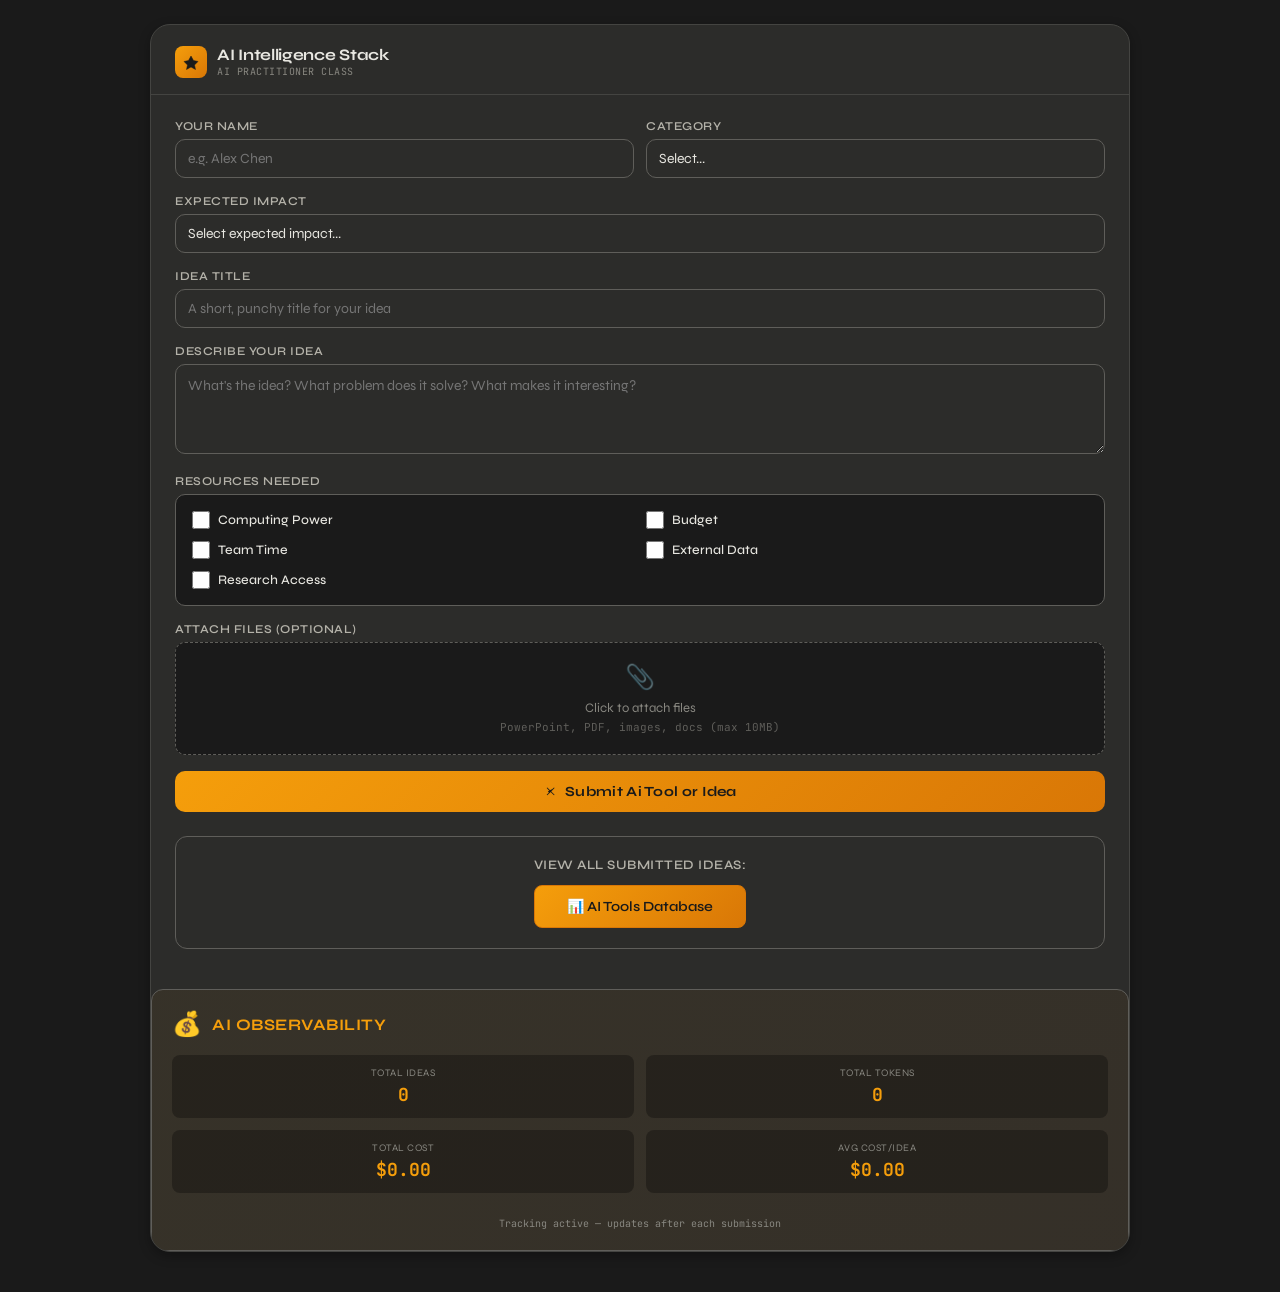
<file: index.html>
<!DOCTYPE html>
<html lang="en">
<head>
  <meta charset="UTF-8">
  <meta name="viewport" content="width=device-width, initial-scale=1.0">
  <title>AI Intelligence Stack — AI Practitioner Class</title>
  <link rel="preconnect" href="https://fonts.googleapis.com">
  <link rel="preconnect" href="https://fonts.gstatic.com" crossorigin>
  <link href="https://fonts.googleapis.com/css2?family=Syne:wght@400;500;600;700;800&family=JetBrains+Mono:wght@400;500&display=swap" rel="stylesheet">
  <style>
    * { box-sizing: border-box; margin: 0; padding: 0; }
    body {
      font-family: 'Syne', system-ui, sans-serif;
      background: #1a1a1a;
      color: #e8e7e1;
      min-height: 100vh;
      padding: 24px 16px 40px;
    }
    .shell {
      max-width: 980px;  /* Changed from 540px */
      margin: 0 auto;
      background: #2c2c2a;
      border: 0.5px solid #444441;
      border-radius: 20px;
      overflow: hidden;
      box-shadow: 0 4px 12px rgba(0,0,0,0.3);
    }
    .top-bar {
      display: flex;
      align-items: center;
      justify-content: space-between;
      padding: 20px 24px 16px;
      border-bottom: 0.5px solid #444441;
    }
    .logo {
      display: flex;
      align-items: center;
      gap: 10px;
    }
    .logo-icon {
      width: 32px;
      height: 32px;
      background: linear-gradient(135deg, #f59e0b, #d97706);
      border-radius: 8px;
      display: flex;
      align-items: center;
      justify-content: center;
    }
    .logo-text {
      font-size: 16px;
      font-weight: 700;
      color: #e8e7e1;
      letter-spacing: -0.3px;
    }
    .logo-sub {
      font-family: 'JetBrains Mono', monospace;
      font-size: 10px;
      color: #888780;
      letter-spacing: 0.5px;
      margin-top: 1px;
    }
    .gear-btn {
      background: none;
      border: 0.5px solid #444441;
      border-radius: 8px;
      padding: 6px 8px;
      cursor: pointer;
      color: #b4b2a9;
      font-size: 13px;
      transition: all 0.15s;
      display: flex;
      align-items: center;
      gap: 5px;
    }
    .gear-btn:hover { background: #444441; }
    
    .body { padding: 24px; }
    
    label {
      display: block;
      font-size: 12px;
      font-weight: 600;
      color: #b4b2a9;
      letter-spacing: 0.5px;
      text-transform: uppercase;
      margin-bottom: 6px;
    }
    .field { margin-bottom: 16px; }
    input[type="text"], input[type="url"], select, textarea {
      width: 100%;
      padding: 10px 12px;
      border: 0.5px solid #5f5e5a;
      border-radius: 10px;
      font-size: 14px;
      font-family: 'Syne', system-ui;
      background: #2c2c2a;
      color: #e8e7e1;
      transition: border-color 0.15s, box-shadow 0.15s;
      outline: none;
      appearance: none;
    }
    input[type="text"]:focus, input[type="url"]:focus, select:focus, textarea:focus {
      border-color: #f59e0b;
      box-shadow: 0 0 0 3px rgba(245,158,11,0.15);
    }
    textarea { resize: vertical; min-height: 90px; line-height: 1.6; }
    .row2 { display: grid; grid-template-columns: 1fr 1fr; gap: 12px; }
    
    /* Checkbox styling */
    .checkbox-group {
      display: grid;
      grid-template-columns: repeat(2, 1fr);  /* Changed to 2 columns */
      gap: 12px;
      padding: 16px;
      background: #1a1a1a;
      border-radius: 10px;
      border: 0.5px solid #5f5e5a;
    }
    .checkbox-item {
      display: flex;
      align-items: center;
      gap: 8px;
    }
    .checkbox-item input[type="checkbox"] {
      width: 18px;
      height: 18px;
      cursor: pointer;
      accent-color: #f59e0b;
    }
    .checkbox-item label {
      font-size: 13px;
      font-weight: 500;
      color: #e8e7e1;
      text-transform: none;
      letter-spacing: 0;
      margin: 0;
      cursor: pointer;
    }
    
    .file-upload-zone {
      border: 1.5px dashed #5f5e5a;
      border-radius: 10px;
      padding: 20px;
      text-align: center;
      cursor: pointer;
      transition: all 0.15s;
      background: #1a1a1a;
    }
    .file-upload-zone:hover {
      border-color: #f59e0b;
      background: #2c2c2a;
    }
    .file-upload-zone.has-file {
      border-color: #16a34a;
      background: #1a2820;
    }
    .upload-icon {
      font-size: 24px;
      margin-bottom: 8px;
      opacity: 0.5;
    }
    .upload-text {
      font-size: 13px;
      color: #888780;
      margin-bottom: 4px;
    }
    .upload-subtext {
      font-size: 11px;
      color: #5f5e5a;
      font-family: 'JetBrains Mono', monospace;
    }
    .file-info {
      display: flex;
      align-items: center;
      gap: 8px;
      justify-content: center;
    }
    .file-name {
      font-size: 13px;
      color: #16a34a;
      font-weight: 500;
    }
    .file-size {
      font-size: 11px;
      color: #888780;
      font-family: 'JetBrains Mono', monospace;
    }
    .remove-file {
      background: none;
      border: none;
      color: #dc2626;
      cursor: pointer;
      padding: 4px;
      font-size: 16px;
    }
    input[type="file"] { display: none; }
    
    .btn-primary {
      width: 100%;
      padding: 12px;
      background: linear-gradient(135deg, #f59e0b, #d97706);
      color: #1a1a1a;
      border: none;
      border-radius: 10px;
      font-size: 14px;
      font-weight: 700;
      font-family: 'Syne', system-ui;
      cursor: pointer;
      letter-spacing: 0.3px;
      transition: all 0.15s;
      display: flex;
      align-items: center;
      justify-content: center;
      gap: 8px;
      margin-top: 4px;
    }
    .btn-primary:hover { transform: translateY(-1px); box-shadow: 0 4px 12px rgba(245,158,11,0.4); }
    .btn-primary:active { transform: scale(0.99); }
    .btn-primary:disabled { opacity: 0.5; cursor: not-allowed; transform: none; }
    
    .error-msg {
      font-size: 12px;
      color: #fca5a5;
      margin-bottom: 12px;
      padding: 8px 12px;
      background: #3f1f1f;
      border-radius: 8px;
      border: 0.5px solid #dc2626;
    }
    
    .loading-zone {
      padding: 40px 24px;
      text-align: center;
    }
    .spinner-ring {
      width: 48px;
      height: 48px;
      border: 2px solid #444441;
      border-top-color: #f59e0b;
      border-radius: 50%;
      animation: spin 0.8s linear infinite;
      margin: 0 auto 16px;
    }
    @keyframes spin { to { transform: rotate(360deg); } }
    .loading-text {
      font-size: 14px;
      color: #b4b2a9;
      font-weight: 500;
    }
    .loading-sub {
      font-size: 12px;
      color: #888780;
      margin-top: 4px;
      font-family: 'JetBrains Mono', monospace;
    }
    
    .success-zone {
      padding: 32px 24px;
      text-align: center;
    }
    .success-icon {
      width: 56px;
      height: 56px;
      background: #1a2820;
      border: 0.5px solid #166534;
      border-radius: 50%;
      display: flex;
      align-items: center;
      justify-content: center;
      margin: 0 auto 16px;
      font-size: 22px;
      color: #4ade80;
    }
    .success-title {
      font-size: 18px;
      font-weight: 700;
      color: #e8e7e1;
      margin-bottom: 6px;
    }
    .success-sub {
      font-size: 13px;
      color: #b4b2a9;
      margin-bottom: 24px;
      line-height: 1.6;
    }
    .notion-badge {
      display: inline-flex;
      align-items: center;
      gap: 6px;
      padding: 8px 14px;
      background: #444441;
      border: 0.5px solid #5f5e5a;
      border-radius: 10px;
      font-size: 12px;
      color: #b4b2a9;
      font-family: 'JetBrains Mono', monospace;
      margin-bottom: 24px;
    }
    
    .settings-panel {
      padding: 20px 24px;
      border-top: 0.5px solid #444441;
      background: #2c2c2a;
    }
    .settings-title {
      font-size: 13px;
      font-weight: 700;
      color: #e8e7e1;
      margin-bottom: 4px;
    }
    .settings-desc {
      font-size: 12px;
      color: #888780;
      line-height: 1.5;
      margin-bottom: 12px;
    }
    .webhook-row {
      display: flex;
      gap: 8px;
    }
    .webhook-row input {
      font-family: 'JetBrains Mono', monospace;
      font-size: 12px;
    }
    .save-btn {
      padding: 10px 16px;
      background: linear-gradient(135deg, #f59e0b, #d97706);
      color: #1a1a1a;
      border: none;
      border-radius: 10px;
      font-size: 12px;
      font-weight: 700;
      cursor: pointer;
      white-space: nowrap;
      font-family: 'Syne', system-ui;
    }
    .saved-msg {
      font-size: 11px;
      color: #4ade80;
      margin-top: 6px;
      font-family: 'JetBrains Mono', monospace;
    }
    .no-webhook-note {
      font-size: 11px;
      color: #888780;
      font-family: 'JetBrains Mono', monospace;
      margin-top: 6px;
      display: flex;
      align-items: center;
      gap: 4px;
    }
    /* Notion Database Link Button */
    .notion-link-container {
      margin-top: 24px;
      padding: 20px;
      border: 1px solid #5f5e5a;
      border-radius: 12px;
      background: rgba(44, 44, 42, 0.5);
      text-align: center;
    }

    .notion-link-label {
      color: #b4b2a9;
      font-size: 13px;
      text-transform: uppercase;
      letter-spacing: 0.5px;
      margin-bottom: 12px;
      font-weight: 600;
    }

    .notion-link-btn {
      display: inline-block;
      padding: 12px 32px;
      background: linear-gradient(135deg, #f59e0b, #d97706);
      color: #1a1a1a;
      text-decoration: none;
      border-radius: 8px;
      font-weight: 600;
      font-size: 14px;
      transition: all 0.3s ease;
      border: 1px solid #d97706;
    }

    .notion-link-btn:hover {
      background: linear-gradient(135deg, #d97706, #b45309); /* Fixed 6-digit hex code */
      transform: translateY(-2px);
      box-shadow: 0 4px 12px rgba(245, 158, 11, 0.4);
    }

    .notion-link-btn:active {
      transform: translateY(0);
    }
    /* Success Overlay */
    .success-overlay {
      position: fixed;
      top: 0;
      left: 0;
      width: 100%;
      height: 100%;
      background: rgba(0, 0, 0, 0.85);
      display: flex;
      align-items: center;
      justify-content: center;
      z-index: 10000;
      opacity: 0;
      transition: opacity 0.3s ease;
    }

    .success-overlay.show {
      opacity: 1;
    }

    .success-content {
      background: linear-gradient(135deg, #1a1a1a, #2a2a28);
      border: 2px solid #f59e0b;
      border-radius: 16px;
      padding: 48px 40px;
      max-width: 500px;
      text-align: center;
      box-shadow: 0 8px 32px rgba(245, 158, 11, 0.3);
      animation: slideUp 0.4s ease-out;
    }

    @keyframes slideUp {
      from {
        transform: translateY(30px);
        opacity: 0;
      }
      to {
        transform: translateY(0);
        opacity: 1;
      }
    }

    .success-icon {
      font-size: 64px;
      margin-bottom: 16px;
      animation: bounce 0.6s ease;
    }

    @keyframes bounce {
      0%, 100% { transform: scale(1); }
      50% { transform: scale(1.2); }
    }

    .success-content h2 {
      font-size: 28px;
      font-weight: 700;
      color: #4ade80;
      margin-bottom: 12px;
    }

    .success-title {
      font-size: 18px;
      font-weight: 600;
      color: #f59e0b;
      margin-bottom: 8px;
      font-style: italic;
    }

    .success-subtitle {
      font-size: 14px;
      color: #b4b2a9;
      margin-bottom: 24px;
    }

    .success-loader {
      width: 100%;
      height: 4px;
      background: #333330;
      border-radius: 2px;
      overflow: hidden;
      margin-bottom: 16px;
    }

    .loader-bar {
      width: 0%;
      height: 100%;
      background: linear-gradient(90deg, #f59e0b, #d97706);
      border-radius: 2px;
      animation: loadProgress 3s ease-in-out;
    }

    @keyframes loadProgress {
      0% { width: 0%; }
      100% { width: 100%; }
    }

    .success-note {
      font-size: 12px;
      color: #888780;
      font-family: 'JetBrains Mono', monospace;
    }
    .ai-cost-container {
  margin-top: 16px;
  padding: 20px;
  border: 1px solid #5f5e5a;
  border-radius: 12px;
  background: linear-gradient(135deg, rgba(245, 158, 11, 0.05), rgba(217, 119, 6, 0.05));
}

.cost-header {
  display: flex;
  align-items: center;
  gap: 10px;
  margin-bottom: 16px;
}

.cost-icon {
  font-size: 24px;
}

.cost-title {
  font-size: 16px;
  font-weight: 700;
  color: #f59e0b;
  text-transform: uppercase;
  letter-spacing: 0.5px;
}

.cost-stats {
  display: grid;
  grid-template-columns: repeat(2, 1fr);
  gap: 12px;
  margin-bottom: 16px;
}

.cost-stat {
  background: rgba(0, 0, 0, 0.3);
  padding: 12px;
  border-radius: 8px;
  text-align: center;
}

.cost-label {
  font-size: 10px;
  color: #888780;
  text-transform: uppercase;
  letter-spacing: 0.5px;
  margin-bottom: 4px;
}

.cost-value {
  font-size: 18px;
  font-weight: 700;
  color: #f59e0b;
  font-family: 'JetBrains Mono', monospace;
}

.cost-refresh {
  display: flex;
  flex-direction: column;
  align-items: center;
  gap: 8px;
}

.cost-refresh-btn {
  padding: 8px 16px;
  background: linear-gradient(135deg, #f59e0b, #d97706);
  color: #1a1a1a;
  border: none;
  border-radius: 8px;
  font-size: 12px;
  font-weight: 700;
  cursor: pointer;
  font-family: 'Syne', system-ui;
  display: flex;
  align-items: center;
  gap: 6px;
  transition: all 0.2s;
}

.cost-refresh-btn:hover {
  transform: translateY(-1px);
  box-shadow: 0 4px 12px rgba(245, 158, 11, 0.3);
}

.refresh-icon {
  font-size: 14px;
  display: inline-block;
  transition: transform 0.3s;
}

.cost-refresh-btn:active .refresh-icon {
  transform: rotate(180deg);
}

.cost-last-updated {
  font-size: 10px;
  color: #888780;
  font-family: 'JetBrains Mono', monospace;
  text-align: center;
  margin-top: 8px;
}

.cost-divider {
  height: 0.5px;
  background: #444441;
  margin: 12px 0;
}

.cost-last-title {
  font-size: 11px;
  font-weight: 600;
  color: #b4b2a9;
  text-transform: uppercase;
  letter-spacing: 0.5px;
  margin-bottom: 8px;
}

.cost-last-row {
  display: flex;
  justify-content: space-between;
  align-items: center;
  margin-bottom: 4px;
}

.cost-last-row span:first-child {
  font-size: 13px;
  color: #e8e7e1;
  font-weight: 600;
  white-space: nowrap;
  overflow: hidden;
  text-overflow: ellipsis;
  max-width: 200px;
}

.cost-last-amount {
  font-size: 14px;
  font-weight: 700;
  color: #4ade80;
  font-family: 'JetBrains Mono', monospace;
}

.cost-last-tokens {
  font-size: 11px;
  color: #888780;
  font-family: 'JetBrains Mono', monospace;
}
  </style>
</head>
<body>
  <div class="shell">
    <div class="top-bar">
      <div class="logo">
        <div class="logo-icon">
          <svg width="16" height="16" viewBox="0 0 16 16" fill="none"><path d="M8 2L10.5 6.5L15 7.5L11.5 11L12.5 15.5L8 13L3.5 15.5L4.5 11L1 7.5L5.5 6.5L8 2Z" fill="#1a1a1a" stroke="#1a1a1a" stroke-width="0.5" stroke-linejoin="round"/></svg>
        </div>
        <div>
          <div class="logo-text">AI Intelligence Stack</div>
          <div class="logo-sub">AI PRACTITIONER CLASS</div>
        </div>
      </div>
      <button class="gear-btn" onclick="toggleSettings()">
        <svg width="12" height="12" viewBox="0 0 16 16" fill="currentColor"><path d="M8 10a2 2 0 100-4 2 2 0 000 4zm6.32-1.4l-1.1-.63a5.5 5.5 0 000-1l1.1-.63a.5.5 0 00.18-.68l-1-1.73a.5.5 0 00-.68-.18l-1.1.63a5.5 5.5 0 00-.87-.5V2.5a.5.5 0 00-.5-.5h-2a.5.5 0 00-.5.5v1.26c-.3.14-.6.3-.87.5L6.08 3.7a.5.5 0 00-.68.18l-1 1.73a.5.5 0 00.18.68l1.1.63a5.5 5.5 0 000 1l-1.1.63a.5.5 0 00-.18.68l1 1.73c.14.24.44.32.68.18l1.1-.63c.27.2.57.36.87.5v1.26c0 .28.22.5.5.5h2c.28 0 .5-.22.5-.5v-1.26c.3-.14.6-.3.87-.5l1.1.63c.24.14.54.06.68-.18l1-1.73a.5.5 0 00-.18-.68z"/></svg>
        Webhook
      </button>
    </div>

    <div id="view-form" class="body">
      <div id="err-msg" class="error-msg" style="display:none"></div>
      <div class="row2">
        <div class="field">
          <label>Your name</label>
          <input type="text" id="f-name" placeholder="e.g. Alex Chen" />
        </div>
        <div class="field">
          <label>Category</label>
          <select id="f-cat">
            <option value="">Select...</option>
            <option>Model Architecture</option>
            <option>Prompt Engineering</option>
            <option>Data Pipeline</option>
            <option>AI Application</option>
            <option>Tool / Framework</option>
            <option>Research Direction</option>
            <option>Ethics & Safety</option>
            <option>Business Use Case</option>
          </select>
        </div>
      </div>
      
      <div class="field">
        <label>Expected Impact</label>
        <select id="f-impact">
          <option value="">Select expected impact...</option>
          <option>Team Efficiency</option>
          <option>Cost Reduction</option>
          <option>New Capability</option>
          <option>Research Insight</option>
          <option>Customer Value</option>
        </select>
      </div>
      
      <div class="field">
        <label>Idea title</label>
        <input type="text" id="f-title" placeholder="A short, punchy title for your idea" />
      </div>
      <div class="field">
        <label>Describe your idea</label>
        <textarea id="f-desc" placeholder="What's the idea? What problem does it solve? What makes it interesting?"></textarea>
      </div>
      
      <div class="field">
        <label>Resources Needed</label>
        <div class="checkbox-group">
          <div class="checkbox-item">
            <input type="checkbox" id="res-compute" value="Computing Power">
            <label for="res-compute">Computing Power</label>
          </div>
          <div class="checkbox-item">
            <input type="checkbox" id="res-budget" value="Budget">
            <label for="res-budget">Budget</label>
          </div>
          <div class="checkbox-item">
            <input type="checkbox" id="res-time" value="Team Time">
            <label for="res-time">Team Time</label>
          </div>
          <div class="checkbox-item">
            <input type="checkbox" id="res-data" value="External Data">
            <label for="res-data">External Data</label>
          </div>
          <div class="checkbox-item">
            <input type="checkbox" id="res-research" value="Research Access">
            <label for="res-research">Research Access</label>
          </div>
        </div>
      </div>
      
      <div class="field">
        <label>Attach files (optional)</label>
        <div class="file-upload-zone" id="upload-zone" onclick="document.getElementById('file-input').click()">
          <div id="upload-prompt">
            <div class="upload-icon">📎</div>
            <div class="upload-text">Click to attach files</div>
            <div class="upload-subtext">PowerPoint, PDF, images, docs (max 10MB)</div>
          </div>
          <div id="file-display" style="display:none">
            <div class="file-info">
              <span class="file-name" id="file-name"></span>
              <span class="file-size" id="file-size"></span>
              <button class="remove-file" onclick="removeFile(event)">×</button>
            </div>
          </div>
        </div>
        <input type="file" id="file-input" accept=".ppt,.pptx,.pdf,.doc,.docx,.jpg,.jpeg,.png,.gif" onchange="handleFile(this.files[0])" />
      </div>
      <button class="btn-primary" onclick="submitIdea()">
        <svg width="14" height="14" viewBox="0 0 16 16" fill="currentColor"><path d="M8 1a.5.5 0 01.5.5v5h5a.5.5 0 010 1h-5v5a.5.5 0 01-1 0v-5h-5a.5.5 0 010-1h5v-5A.5.5 0 018 1z" transform="rotate(45 8 8)"/><path d="M5.5 7.5l5-3-3 5-2-2z"/></svg>
        Submit Ai Tool or Idea
      </button>
      <!-- Notion Database Link -->
      <div class="notion-link-container">
        <div class="notion-link-label">View All Submitted Ideas:</div>
        <a href="https://www.notion.so/3549e1d7001f80219febf590a8c07a6d?v=9a6aa4adc2be477aa5f9167587aae8e1&source=copy_link" 
           target="_blank" 
           class="notion-link-btn">
          📊 AI Tools Database
       </a>
      </div>
      </div>
      <div class="ai-cost-container">
        <div class="cost-header">
          <div class="cost-icon">💰</div>
          <div class="cost-title">AI Observability</div>
        </div>
        <div class="cost-stats">
          <div class="cost-stat">
            <div class="cost-label">Total Ideas</div>
            <div class="cost-value" id="cost-total-ideas">0</div>
          </div>
          <div class="cost-stat">
            <div class="cost-label">Total Tokens</div>
            <div class="cost-value" id="cost-total-tokens">0</div>
          </div>
          <div class="cost-stat">
            <div class="cost-label">Total Cost</div>
            <div class="cost-value" id="cost-total-cost">$0.00</div>
          </div>
          <div class="cost-stat">
            <div class="cost-label">Avg Cost/Idea</div>
            <div class="cost-value" id="cost-avg">$0.00</div>
          </div>
        </div>
        <!-- Last submission breakdown -->
        <div class="cost-last-submission" id="cost-last-submission" style="display:none">
          <div class="cost-divider"></div>
          <div class="cost-last-title">🆕 Last Submission</div>
          <div class="cost-last-row">
            <span id="cost-last-idea-name">-</span>
            <span id="cost-last-idea-cost" class="cost-last-amount">$0.00</span>
          </div>
          <div class="cost-last-tokens" id="cost-last-tokens">0 tokens</div>
        </div>
        <div class="cost-refresh">
          <div class="cost-last-updated" id="cost-last-updated">Tracking active — updates after each submission</div>
        </div>
      </div>
    </div>

    <div id="view-loading" class="loading-zone" style="display:none">
      <div class="spinner-ring"></div>
      <div class="loading-text">Processing your idea</div>
      <div class="loading-sub">ai enrichment in progress<span id="ldots">...</span></div>
    </div>

    <div id="view-success" class="success-zone" style="display:none">
      <div class="success-icon">✓</div>
      <div class="success-title">Idea submitted!</div>
      <div class="success-sub" id="succ-msg">Your idea is being AI-enriched and will appear in Notion shortly.</div>
      <div class="notion-badge">
        <svg width="12" height="12" viewBox="0 0 16 16" fill="currentColor"><rect x="2" y="2" width="12" height="12" rx="2" fill="currentColor" opacity="0.2"/><path d="M5 5h6v1H5zm0 3h6v1H5zm0 3h4v1H5z" fill="currentColor"/></svg>
        <span id="succ-notion-text">logging to notion</span>
      </div>
      <button class="btn-primary" onclick="reset()" style="max-width:200px;margin:0 auto">
        + Drop another idea
      </button>
    </div>

    <div id="settings-panel" class="settings-panel" style="display:none">
      <div class="settings-title">Make.com Webhook URL</div>
      <div class="settings-desc">Paste your Make.com webhook URL. Make.com will handle AI enrichment securely (your API key stays private).</div>
      <div class="webhook-row">
        <input type="url" id="webhook-input" placeholder="https://hook.eu1.make.com/..." />
        <button class="save-btn" onclick="saveWebhook()">Save</button>
      </div>
      <div id="saved-msg" class="saved-msg" style="display:none">✓ Webhook saved</div>
      <div class="no-webhook-note" id="demo-note">
        <span>⚠</span> Set webhook URL to enable idea logging
      </div>
    </div>
  </div>

  <script>
    const WEBHOOK_URL = "https://hook.us2.make.com/a4arscx23jto1v6dsskebjpoe3xdj5mp";
    let webhookUrl = WEBHOOK_URL;
    let attachedFile = null;
    
    // Hide webhook settings if configured
    if (WEBHOOK_URL && WEBHOOK_URL !== "") {
      const settingsPanel = document.getElementById("settings-panel");
      const webhookBtn = document.querySelector(".gear-btn");
      if (settingsPanel) settingsPanel.style.display = "none";
      if (webhookBtn) webhookBtn.style.display = "none";
    }

    function handleFile(file) {
      if (!file) return;
      if (file.size > 10 * 1024 * 1024) {
        showError("File too large. Please keep files under 10MB.");
        return;
      }
      attachedFile = file;
      const zone = document.getElementById("upload-zone");
      zone.classList.add("has-file");
      document.getElementById("upload-prompt").style.display = "none";
      document.getElementById("file-display").style.display = "block";
      document.getElementById("file-name").textContent = file.name;
      document.getElementById("file-size").textContent = formatFileSize(file.size);
    }

    function removeFile(e) {
      e.stopPropagation();
      attachedFile = null;
      const zone = document.getElementById("upload-zone");
      zone.classList.remove("has-file");
      document.getElementById("upload-prompt").style.display = "block";
      document.getElementById("file-display").style.display = "none";
      document.getElementById("file-input").value = "";
    }

    function formatFileSize(bytes) {
      if (bytes < 1024) return bytes + " B";
      if (bytes < 1024 * 1024) return (bytes / 1024).toFixed(1) + " KB";
      return (bytes / (1024 * 1024)).toFixed(1) + " MB";
    }

    function setStep(step) {
      ["form","loading","success"].forEach(s => {
        document.getElementById("view-" + s).style.display = "none";
      });
      document.getElementById("view-" + step).style.display = "block";
    }

    function toggleSettings() {
      const p = document.getElementById("settings-panel");
      p.style.display = p.style.display === "none" ? "block" : "none";
    }

    function saveWebhook() {
      webhookUrl = document.getElementById("webhook-input").value.trim();
      localStorage.setItem('ideadrop_webhook', webhookUrl);
      document.getElementById("saved-msg").style.display = webhookUrl ? "block" : "none";
      document.getElementById("demo-note").style.display = webhookUrl ? "none" : "flex";
      setTimeout(() => document.getElementById("saved-msg").style.display = "none", 2000);
    }

    function showError(msg) {
      const el = document.getElementById("err-msg");
      el.textContent = msg;
      el.style.display = "block";
      setTimeout(() => el.style.display = "none", 3500);
    }

    function getSelectedResources() {
      const resources = [];
      if (document.getElementById("res-compute").checked) resources.push("Computing Power");
      if (document.getElementById("res-budget").checked) resources.push("Budget");
      if (document.getElementById("res-time").checked) resources.push("Team Time");
      if (document.getElementById("res-data").checked) resources.push("External Data");
      if (document.getElementById("res-research").checked) resources.push("Research Access");
      return resources;
    }

    async function fileToBase64(file) {
      return new Promise((resolve, reject) => {
        const reader = new FileReader();
        reader.onload = () => resolve(reader.result.split(',')[1]);
        reader.onerror = reject;
        reader.readAsDataURL(file);
      });
    }

    async function submitIdea() {
  const name = document.getElementById("f-name").value.trim();
  const title = document.getElementById("f-title").value.trim();
  const desc = document.getElementById("f-desc").value.trim();
  const cat = document.getElementById("f-cat").value;
  const impact = document.getElementById("f-impact").value;
  const resources = getSelectedResources();

  if (!name || !title || !desc || !cat) {
    showError("Please fill in all required fields!");
    return;
  }

  // Show loading screen
  setStep("loading");

  const payload = {
    submitted_by: name,
    title,
    description: desc,
    category: cat,
    expected_impact: impact || "Not specified",
    resources_needed: resources.length > 0 ? resources.join(", ") : "None specified",
    submitted_at: new Date().toISOString()
  };

  // Send to webhook and capture cost response in background
  fetch(webhookUrl || "https://hook.us2.make.com/a4arscx23jto1v6dsskebjpoe3xdj5mp", {
    method: "POST",
    headers: { "Content-Type": "application/json" },
    body: JSON.stringify(payload)
  })
  .then(response => response.json())
  .then(data => {
    // Make.com returned cost data - store it!
    if (data && data.input_tokens) {
      storeCostData(title, data.input_tokens, data.output_tokens, data.cost);
    }
  })
  .catch(error => {
    console.error("Webhook error:", error);
  });

  // Show success page after 1 second (don't wait for Make.com)
  setTimeout(() => {
    setStep("success");
    document.getElementById("succ-msg").textContent = `"${title}" submitted successfully. AI enrichment happening in Make.com!`;
  }, 1000);

  // Show overlay after 2 seconds
  setTimeout(() => {
    showSuccessMessage(title);
  }, 2000);

  // Reset form after 5 seconds
  setTimeout(() => {
    resetFormCompletely();
  }, 5000);
}

function showSuccessMessage(ideaTitle) {
  const successDiv = document.createElement('div');
  successDiv.className = 'success-overlay';
  successDiv.innerHTML = `
    <div class="success-content">
      <div class="success-icon">✅</div>
      <h2>Idea Submitted Successfully!</h2>
      <p class="success-title">"${ideaTitle}"</p>
      <p class="success-subtitle">Your idea is being evaluated by AI...</p>
      <div class="success-loader">
        <div class="loader-bar"></div>
      </div>
      <p class="success-note">Form will reset in 3 seconds</p>
    </div>
  `;
  
  document.body.appendChild(successDiv);
  setTimeout(() => successDiv.classList.add('show'), 10);
}

function resetFormCompletely() {
  // Remove overlay
  const successOverlay = document.querySelector('.success-overlay');
  if (successOverlay) {
    successOverlay.classList.remove('show');
    setTimeout(() => successOverlay.remove(), 300);
  }
  
  // Clear ALL form fields
  document.getElementById("f-name").value = "";
  document.getElementById("f-title").value = "";
  document.getElementById("f-desc").value = "";
  document.getElementById("f-cat").value = "";
  document.getElementById("f-impact").value = "";
  
  // Clear ALL checkboxes
  document.getElementById("res-compute").checked = false;
  document.getElementById("res-budget").checked = false;
  document.getElementById("res-time").checked = false;
  document.getElementById("res-data").checked = false;
  document.getElementById("res-research").checked = false;
  
  // Clear file input
  const fileInput = document.getElementById("file-input");
  if (fileInput) {
    fileInput.value = "";
    // Also clear the file display
    attachedFile = null;
    const zone = document.getElementById("upload-zone");
    if (zone) {
      zone.classList.remove("has-file");
      document.getElementById("upload-prompt").style.display = "block";
      document.getElementById("file-display").style.display = "none";
    }
  }
  
  // Show the form again
  setStep("form");
  
  // Scroll to top
  window.scrollTo({ top: 0, behavior: 'smooth' });
}

    function reset() {
      document.getElementById("f-name").value = "";
      document.getElementById("f-title").value = "";
      document.getElementById("f-desc").value = "";
      document.getElementById("f-cat").value = "";
      document.getElementById("f-impact").value = "";
      document.getElementById("res-compute").checked = false;
      document.getElementById("res-budget").checked = false;
      document.getElementById("res-time").checked = false;
      document.getElementById("res-data").checked = false;
      document.getElementById("res-research").checked = false;
      removeFile(new Event('click'));
      setStep("form");
    }

    // ============================================================
    // AI OBSERVABILITY - localStorage Cost Tracking
    // No API keys needed - stores data locally in browser
    // Updates automatically when Make.com returns token data
    // ============================================================

    const COST_STORAGE_KEY = 'ai_stack_costs';

    function getCostData() {
      try {
        const stored = localStorage.getItem(COST_STORAGE_KEY);
        return stored ? JSON.parse(stored) : {
          totalIdeas: 0,
          totalInputTokens: 0,
          totalOutputTokens: 0,
          totalCost: 0,
          submissions: []
        };
      } catch(e) {
        return {
          totalIdeas: 0,
          totalInputTokens: 0,
          totalOutputTokens: 0,
          totalCost: 0,
          submissions: []
        };
      }
    }

    function storeCostData(title, inputTokens, outputTokens, cost) {
      const data = getCostData();

      // Update totals
      data.totalIdeas += 1;
      data.totalInputTokens += parseInt(inputTokens) || 0;
      data.totalOutputTokens += parseInt(outputTokens) || 0;
      data.totalCost += parseFloat(cost) || 0;

      // Add to submissions log (keep last 50)
      data.submissions.unshift({
        title: title,
        inputTokens: parseInt(inputTokens) || 0,
        outputTokens: parseInt(outputTokens) || 0,
        totalTokens: (parseInt(inputTokens) || 0) + (parseInt(outputTokens) || 0),
        cost: parseFloat(cost) || 0,
        timestamp: new Date().toISOString()
      });
      if (data.submissions.length > 50) data.submissions.pop();

      // Save to localStorage
      localStorage.setItem(COST_STORAGE_KEY, JSON.stringify(data));

      // Update the display immediately
      updateCostDisplay(data, data.submissions[0]);

      console.log(`💰 Cost tracked: ${title} | Tokens: ${inputTokens}+${outputTokens} | Cost: $${parseFloat(cost).toFixed(4)}`);
    }

    function updateCostDisplay(data, lastSubmission) {
      const avgCost = data.totalIdeas > 0 ? data.totalCost / data.totalIdeas : 0;
      const totalTokens = data.totalInputTokens + data.totalOutputTokens;

      // Update stat cards
      document.getElementById('cost-total-ideas').textContent = data.totalIdeas;
      document.getElementById('cost-total-tokens').textContent = totalTokens.toLocaleString();
      document.getElementById('cost-total-cost').textContent = `$${data.totalCost.toFixed(4)}`;
      document.getElementById('cost-avg').textContent = `$${avgCost.toFixed(4)}`;

      // Show last submission details
      if (lastSubmission) {
        const lastSection = document.getElementById('cost-last-submission');
        lastSection.style.display = 'block';
        document.getElementById('cost-last-idea-name').textContent = lastSubmission.title;
        document.getElementById('cost-last-idea-cost').textContent = `$${lastSubmission.cost.toFixed(4)}`;
        document.getElementById('cost-last-tokens').textContent =
          `↑ ${lastSubmission.inputTokens.toLocaleString()} in · ${lastSubmission.outputTokens.toLocaleString()} out · ${lastSubmission.totalTokens.toLocaleString()} total`;
      }

      // Update timestamp
      const now = new Date();
      document.getElementById('cost-last-updated').textContent =
        `Last updated: ${now.toLocaleTimeString()}`;
    }

    function loadCostDisplay() {
      const data = getCostData();
      if (data.totalIdeas > 0) {
        updateCostDisplay(data, data.submissions[0]);
      }
    }

    // Load saved costs on page load
    window.addEventListener('load', loadCostDisplay);
  </script>
</body>
</html>
</file>
